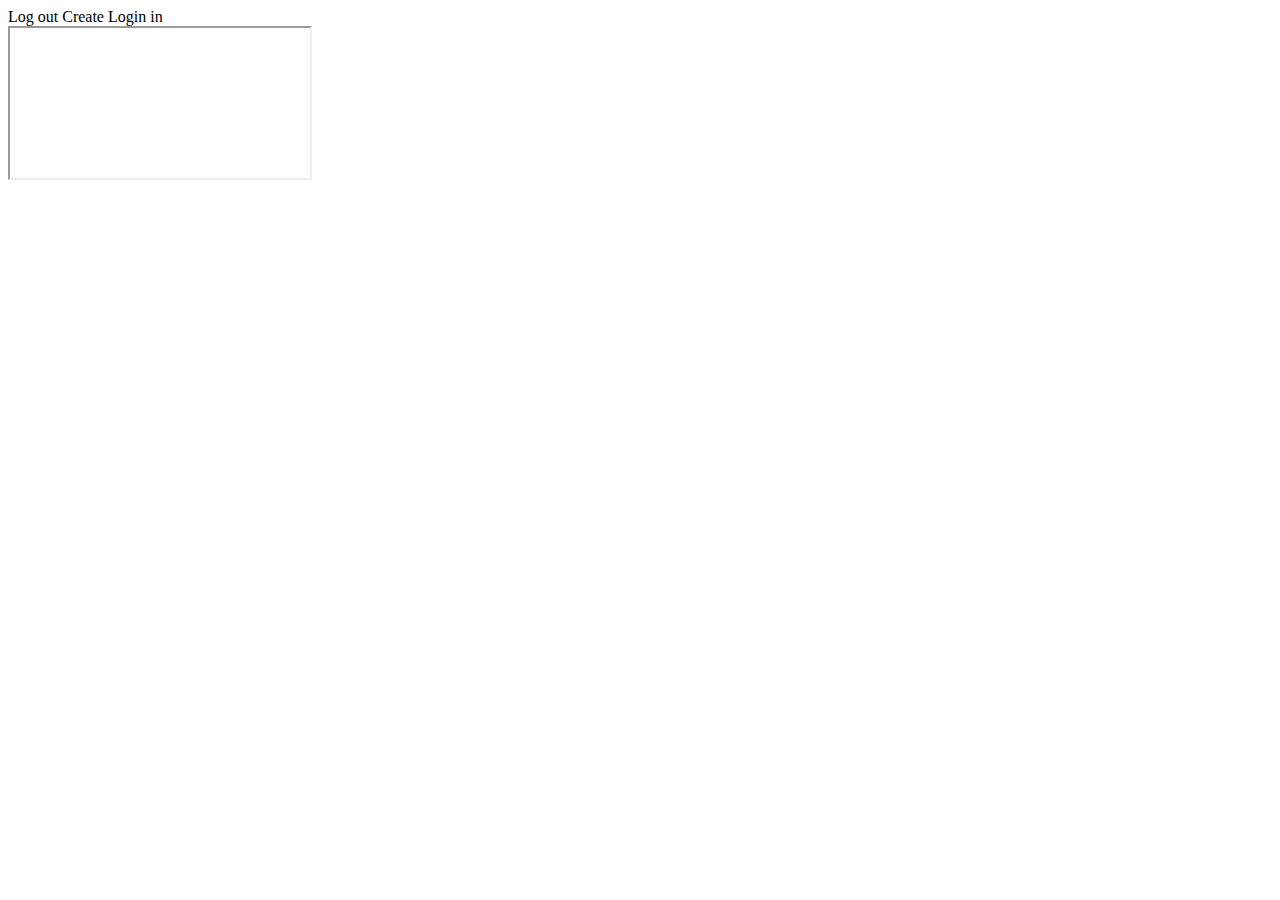
<file: src/main/resources/templates/index.html>
<!DOCTYPE html>
<html lang="en" xmlns:th="http://www.thymeleaf.org">
<head>
    <meta charset="UTF-8">
    <title>Title</title>
    <link rel="stylesheet" th:href="@{/css/bootstrap.css}">
    <link rel="stylesheet" th:href="@{/css/index.css}">
</head>
<body>
<div class="container content-box">
    <div class="row">
        <div class="col-3 content-col">
            <div>
                <span class="h1" th:text="${session.user!=null ? session.user.username : 'Login first'}"></span>
            </div>
            <a th:href="@{/home/logout}" th:if="${session.user!=null}" class="btn btn-primary">Log out</a>
            <a th:each="groupname : ${session.user != null ? session.user.groups : null}" class="group-item" target="targetwindow" th:href="@{'/home/chatwin/' + ${groupname}}">
                <span th:text="${groupname}"></span>
            </a>
			<a th:if="${session.user!=null}" th:href="@{/home/create}" target="targetwindow" class="group-item"><span>Create</span></a>
            <a th:if="${session.user==null}" th:href="@{/home/login}" target="targetwindow" class="group-item"><span>Login in</span></a>
        </div>
        <div class="col-9 content-col">
            <iframe name="targetwindow" th:src="@{/empty}"></iframe>
        </div>
    </div>
</div>
    <script>

    </script>
</body>
</html>
</file>
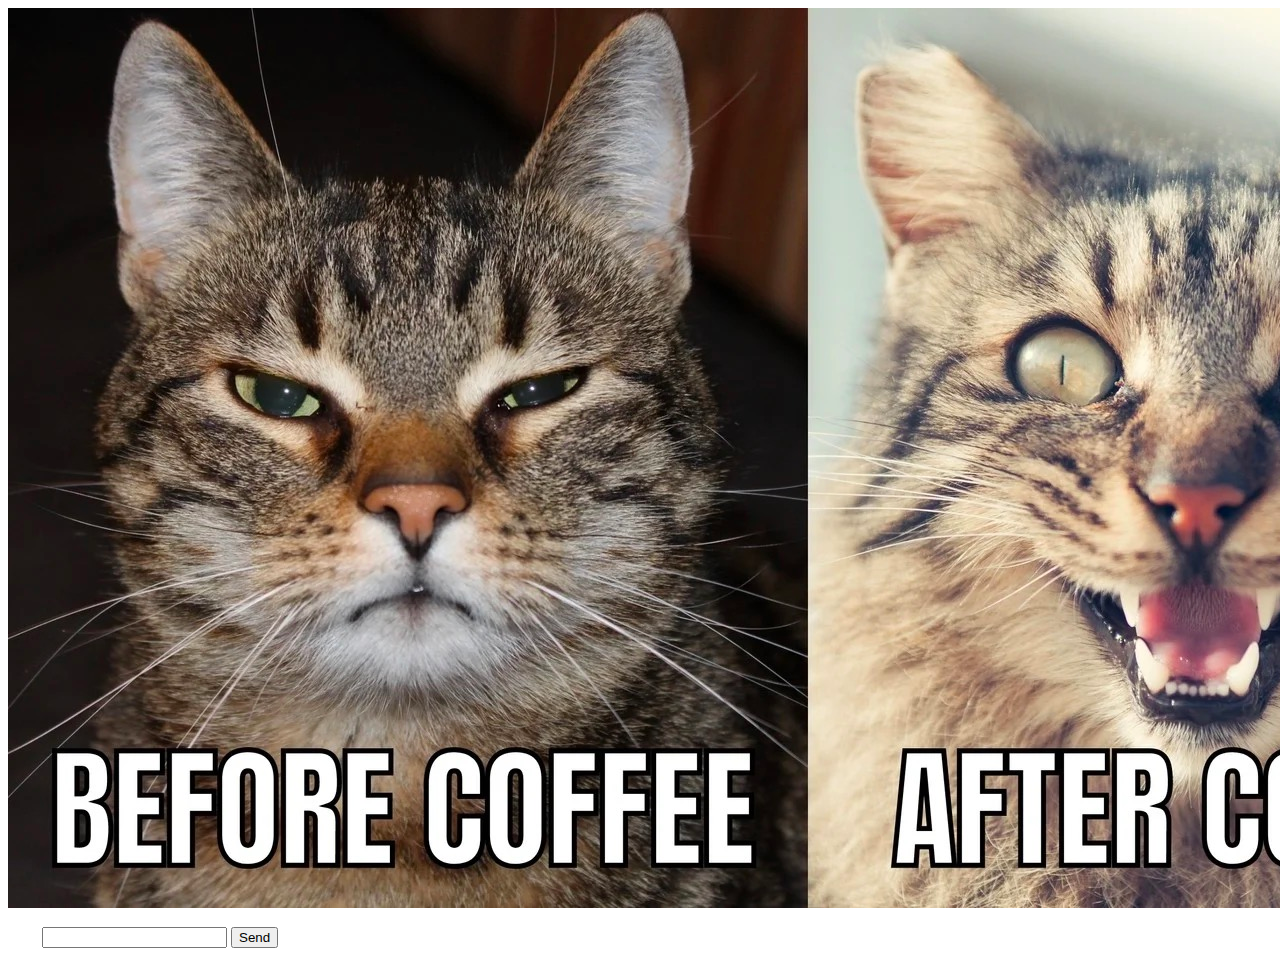
<file: src/main/resources/templates/chatwindow.html>
<!DOCTYPE html>
<html lang="en" xmlns:th="http://www.thymeleaf.org">
<head>
    <meta charset="UTF-8">
    <title>Title</title>
	<link rel="stylesheet" th:href="@{/css/bootstrap.css}">
	<link rel="stylesheet" th:href="@{/css/index.css}">
</head>
<body>
<div class="group-name">
    <span class="h1" th:text="${groupname}"></span>
	<div class="d-none" th:text="${session.username}"></div>
</div>
<div class="group-name-fake">
    <span class="h1"></span>
</div>
<div class="history-window">
	<div class="history-area">

	</div>
	<div class="sending-area d-flex">
		<div class="sending-img-on d-none">
			<img class="sending-img" src="../static/img/test.jpg"/>
		</div>
		<label style="text-align: center; width: 42px; height: 42px; margin: 0px;" for="msg-file-input">
			<svg style="width: 30px; height: 30px; line-height: 42px;" t="1688233763280" class="icon" viewBox="0 0 1024 1024" version="1.1" xmlns="http://www.w3.org/2000/svg" p-id="1346" width="200" height="200"><path d="M810.666667 213.333333v597.333334H213.333333V213.333333h597.333334z m0-85.333333H213.333333c-46.933333 0-85.333333 38.4-85.333333 85.333333v597.333334c0 46.933333 38.4 85.333333 85.333333 85.333333h597.333334c46.933333 0 85.333333-38.4 85.333333-85.333333V213.333333c0-46.933333-38.4-85.333333-85.333333-85.333333z m-207.36 378.026667l-128 165.12L384 560.64 256 725.333333h512l-164.693333-219.306666z" p-id="1347" fill="#ffffff"></path></svg>
		</label>
		<input id="msg-file-input" hidden type="file" name="file" accept=""/>
	    <input class="flex-grow-1" type="text" name="content"/>
	    <button class="btn btn-primary" onclick="doSend()">Send</button>
	</div>
</div>
</div>
<script th:src="@{/js/jquery-3.5.1.js}" type="text/javascript" charset="utf-8"></script>
<script th:src="@{/js/chatwindow.js}" type="text/javascript" charset="utf-8"></script>
<script type="text/javascript">

	$(function () {
		init();
	});
	var output;
	var websocket;

	function init() {
		scrollToEnd();
		output = $(".history-area");
		addsocket();
	}

	function addsocket() {
		var groupname = $(".group-name span").text();
		var username = $(".group-name div").text();
		var ws = "ws://localhost:8080/websocket/" + groupname + "/" +username;
		if (ws == '') {
			alert("fill out websocket's address");
			return false;
		}
		StartWebSocket(ws);
	}

	function closesocket() {
		websocket.close();
	}

	function StartWebSocket(wsUri) {
		websocket = new WebSocket(wsUri);
		websocket.onopen = function(evt) {
			onOpen(evt)
		};
		websocket.onclose = function(evt) {
			onClose(evt)
		};
		websocket.onmessage = function(evt) {
			onMessage(evt)
		};
		websocket.onerror = function(evt) {
			onError(evt)
		};
	}

	function onOpen(evt) {
		let msg = "{\n" +
				"    \"code\":\"1\",\n" +
				"    \"msg\":\"[Client end notification]:connected successfully, you can send message now！！！\",\n" +
				"    \"sender\":\"client system\"\n" +
				"}";
		writeToScreen(msg);
	}

	function onClose(evt) {
		let msg = "{\n" +
				"    \"code\":\"1\",\n" +
				"    \"msg\":\"<span style='color:red'>websocket disconnected!!!</span>\",\n" +
				"    \"sender\":\"client system\"\n" +
				"}";
		writeToScreen(msg);
		websocket.close();
	}

	function onMessage(evt) {
		writeToScreen(evt.data);
	}

	function onError(evt) {
		writeToScreen('<span style="color: red;">error:</span> ' + evt.data);
	}

	function doSend() {
		var message = $(".sending-area input[name='content']").val();
		$(".sending-area input[name='content']").val("");
		if (message == '' && $("#msg-file-input").val() == null) {
			alert("message field empty");
			$("#message").focus();
			return false;
		}
		if (typeof websocket === "undefined") {
			alert("websocket has not been connected or fail to connect, please inspect");
			return false;
		}
		if (websocket.readyState == 3) {
			alert("websocket disconnected, you need to connect again");
			return false;
		}
		if (message != '') {
			//message = message + "//" + $(".group-name div").text();	//这样就可以在信息下面放入发送者名字了
			message = JSON.stringify({code:1, msg:message, sender:$(".group-name div").text()});
			writeToScreen(message);
			websocket.send(message);
			console.log(websocket);
		}
		// 如果有文件就把文件也发了
		if ($("#msg-file-input").val() != null){
			var files = document.querySelector("#msg-file-input").files
			if(files.length>0){
				var fileReader = new FileReader();
				fileReader.readAsDataURL(files[0])
				fileReader.onload=function (e) {
					var s = JSON.stringify({code:2, msg:e.target.result, sender:$(".group-name div").text()});
					writeToScreen(s);
					console.log(s)
					websocket.send(s)
					$(".sending-img-on").addClass("d-none");
					$("#msg-file-input").val(null);
				}
			}
		}
	}

	function writeToScreen(message) {
		let messages = JSON.parse(message);
		console.log(messages);
		var div = $("<div class=\"history-item\"></div>");
		if (messages.code == 1 || messages.code == "1") {
			var div1 = $("<div class=\"item-content\">\n" +
					"\t\t\t\t<span>" + messages.msg + "</span>\n" +
					"\t\t\t</div>");
		} else if (messages.code == 2 || messages.code == "2") {
			var div1 = $("<div class=\"item-content\">\n" +
					"\t\t\t\t<img src=" + "1111" + "/>\n" +
					"\t\t\t</div>");
		}


		var div2 = $("<div class=\"item-name\">" + messages.sender + "</div>");

		div.append(div1);
		div.append(div2);
		output.append(div);
		$(".history-area .history-item:last-child .item-content img").attr("src", messages.msg);
		scrollToEnd();
	}


	function scrollToEnd(){//scroll to the bottom
		var divs = $(".history-area");
		var totalHeight = 0;
		divs.children().each(function() {
			totalHeight += $(this).outerHeight(true); // outerHeight(true) includes margin
		});
		$(".history-area").scrollTop(totalHeight);
	}


	$(document).keyup(function(event){
		if(event.keyCode ==13){
			$(".sending-area button").click();
		}
	});
</script>
</body>
</html>
</file>
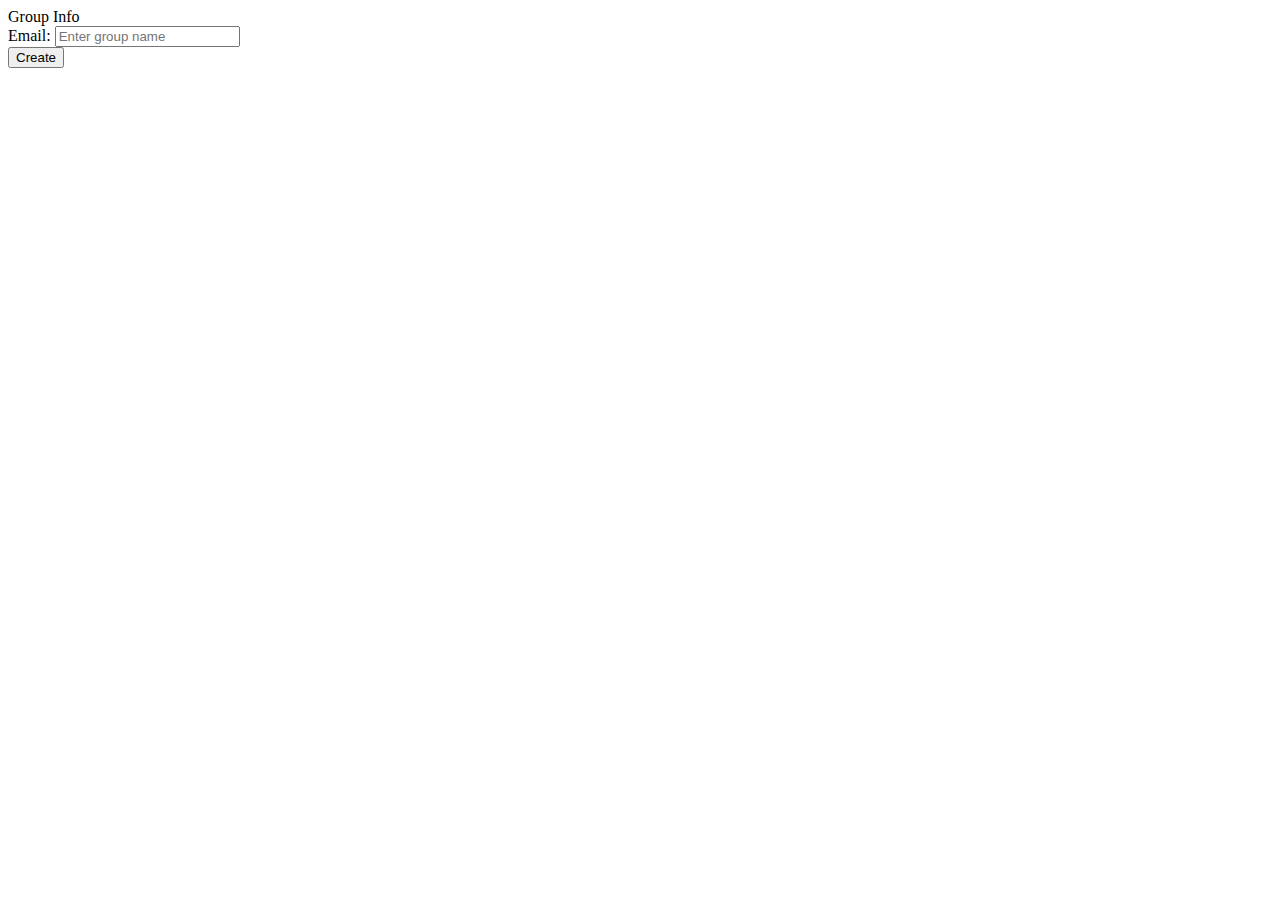
<file: src/main/resources/templates/create.html>
<!DOCTYPE html>
<html xmlns:th="http://www.thymeleaf.org">
	<head>
		<meta charset="utf-8">
		<title>Group Create</title>
		<link rel="stylesheet" th:href="@{/css/bootstrap.css}">
		<link rel="stylesheet" th:href="@{/css/index.css}">
	</head>
	<body>
		<div class="group-name-fake">
		    <span class="h1">Group Info</span>
		</div>
		<form target="_top" th:action="@{/create}">
			<div class="mb-3 mt-3">
				<label for="groupname" class="form-label">Email:</label>
				<input type="tet" class="form-control" id="groupname" placeholder="Enter group name" name="groupname">
			</div>
			<button type="submit" class="btn btn-primary">Create</button>
		</form>
	</body>
</html>
</file>
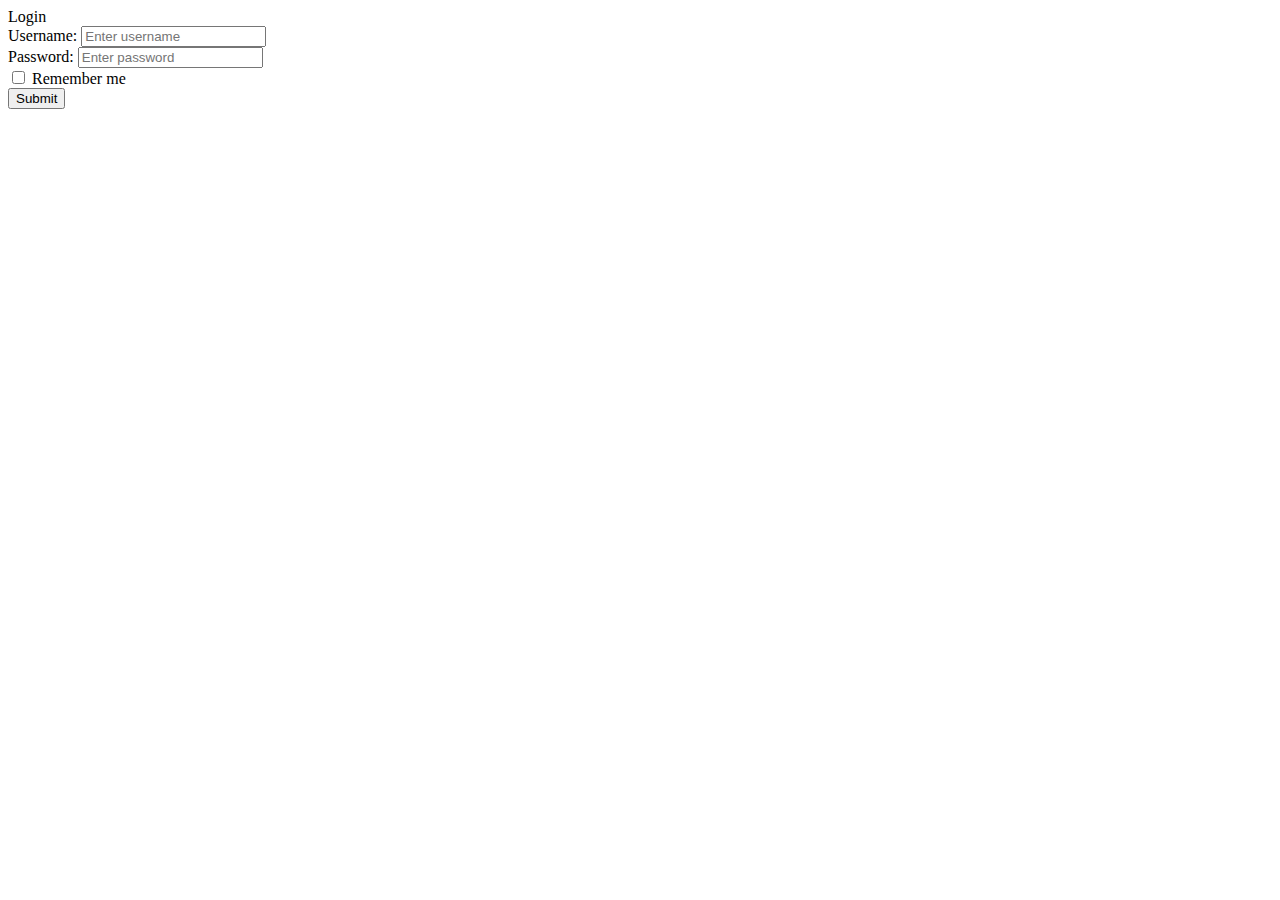
<file: src/main/resources/templates/login.html>
<!DOCTYPE html>
<html xmlns:th="http://www.thymeleaf.org">
	<head>
		<meta charset="utf-8">
		<title>login</title>
		<link rel="stylesheet" th:href="@{/css/bootstrap.css}">
		<link rel="stylesheet" th:href="@{/css/index.css}">
	</head>
	<body>
		<div class="group-name-fake">
		    <span class="h1">Login</span>
		</div>
		<form target="_top" th:action="@{/login}">
			  <div class="mb-3 mt-3">
				<label for="name" class="form-label">Username:</label>
				<input type="text" class="form-control" id="name" placeholder="Enter username" name="username">
			  </div>
			  <div class="mb-3">
				<label for="pwd" class="form-label">Password:</label>
				<input type="password" class="form-control" id="pwd" placeholder="Enter password" name="password">
			  </div>
			  <div class="form-check mb-3">
				<label class="form-check-label">
				  <input class="form-check-input" type="checkbox" name="remember"> Remember me
				</label>
			  </div>
			<div class="text-danger h3" th:text="${msg}"></div>
			  <button type="submit" class="btn btn-primary">Submit</button>
			</form>
	<script>

	</script>
	</body>
</html>
</file>
